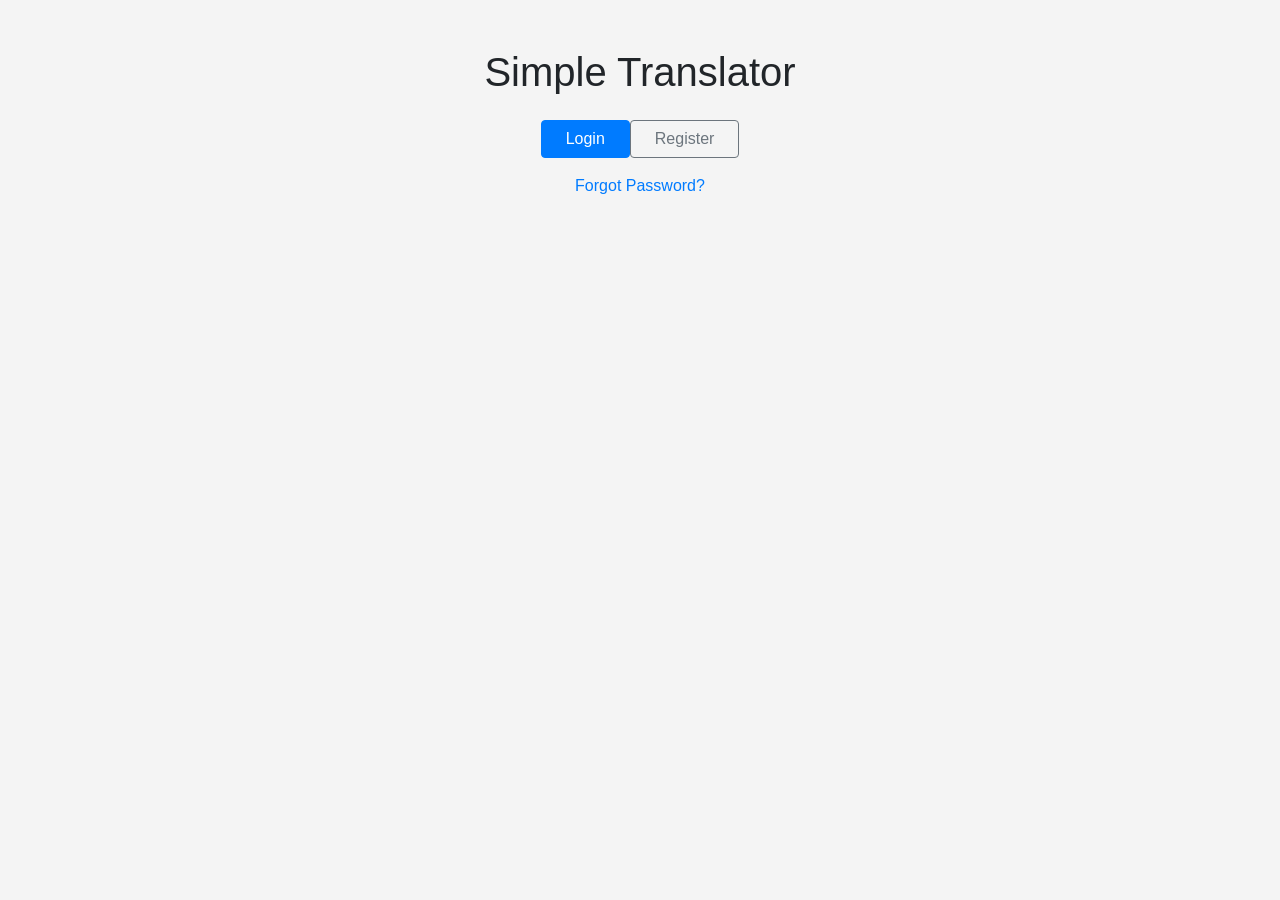
<file: public/index.html>
<!DOCTYPE html>
<html lang="en">

<head>
  <meta charset="UTF-8">
  <meta name="viewport" content="width=device-width, initial-scale=1.0">
  <title>Welcome Page</title>
  <!-- Include Bootstrap CSS -->
  <link href="https://stackpath.bootstrapcdn.com/bootstrap/4.5.2/css/bootstrap.min.css" rel="stylesheet">
  <link rel="stylesheet" href="./css/style.css">
</head>

<body>

  <div class="container mt-5">
    <div class="row">
      <div class="col text-center">
        <h1 class="mb-4">Simple Translator</h1>
        <div class="d-grid gap-2 d-sm-flex justify-content-sm-center">
          <a href="login.html" class="btn btn-primary px-4 me-sm-3">Login</a>
          <a href="register.html" class="btn btn-outline-secondary px-4">Register</a>
        </div>
        <div class="mt-3">
          <a href="forgotPassword.html" class="link-secondary">Forgot Password?</a>
        </div>
      </div>
    </div>
  </div>

  <!-- jQuery first, then Popper.js, then Bootstrap JS -->
  <script src="https://code.jquery.com/jquery-3.5.1.slim.min.js"></script>
  <script src="https://cdn.jsdelivr.net/npm/popper.js@1.9.11/dist/umd/popper.min.js"></script>
  <script src="https://stackpath.bootstrapcdn.com/bootstrap/4.5.2/js/bootstrap.min.js"></script>

</body>

</html>
</file>
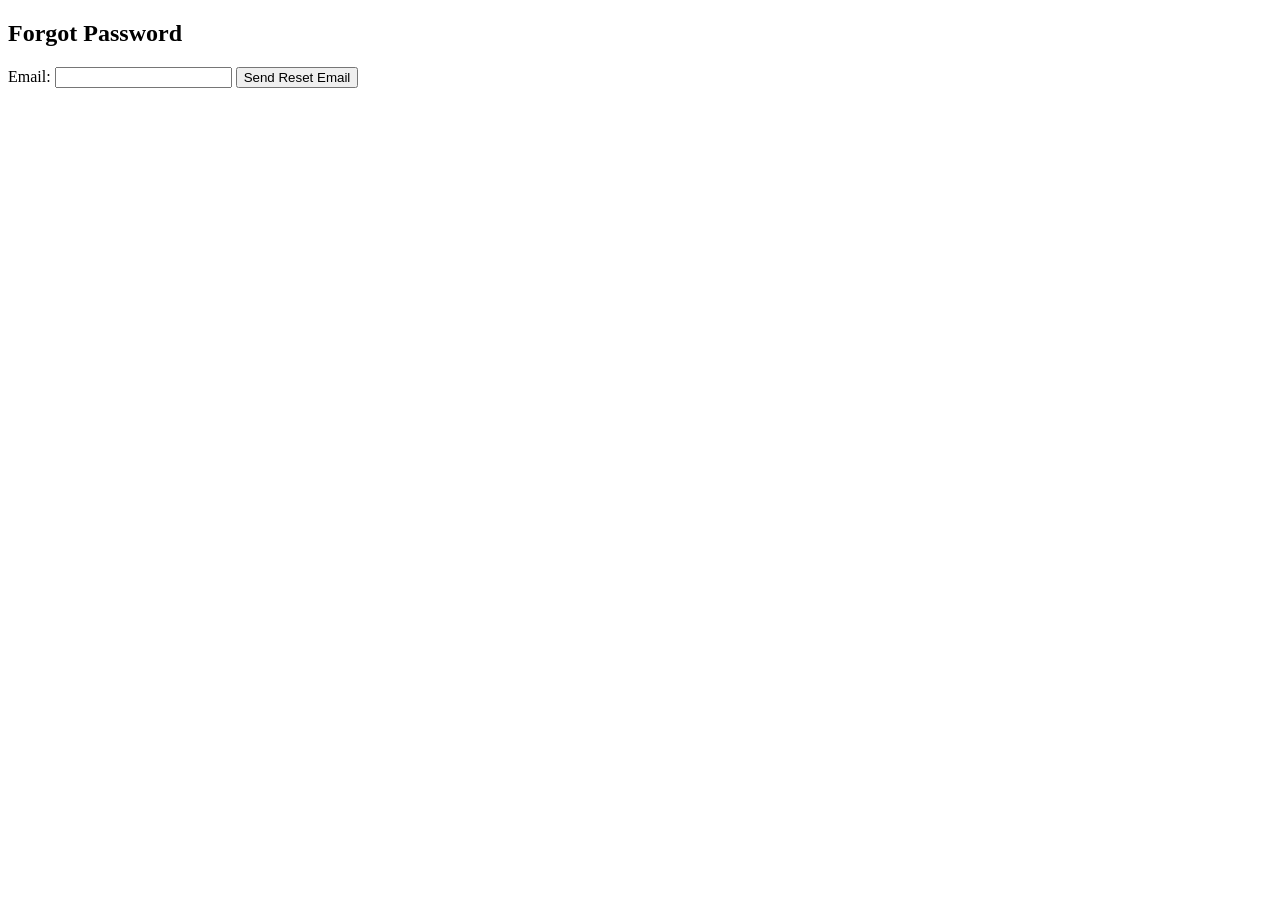
<file: public/forgotPassword.html>
<!DOCTYPE html>
<html lang="en">
<head>
  <meta charset="UTF-8">
  <title>Forgot Password</title>
</head>
<body>
<h2>Forgot Password</h2>
<form action="http://localhost:3000/forgot-password" method="post">
  <label for="email">Email:</label>
  <input type="email" id="email" name="email" required>
  <button type="submit">Send Reset Email</button>
</form>
</body>
</html>
</file>
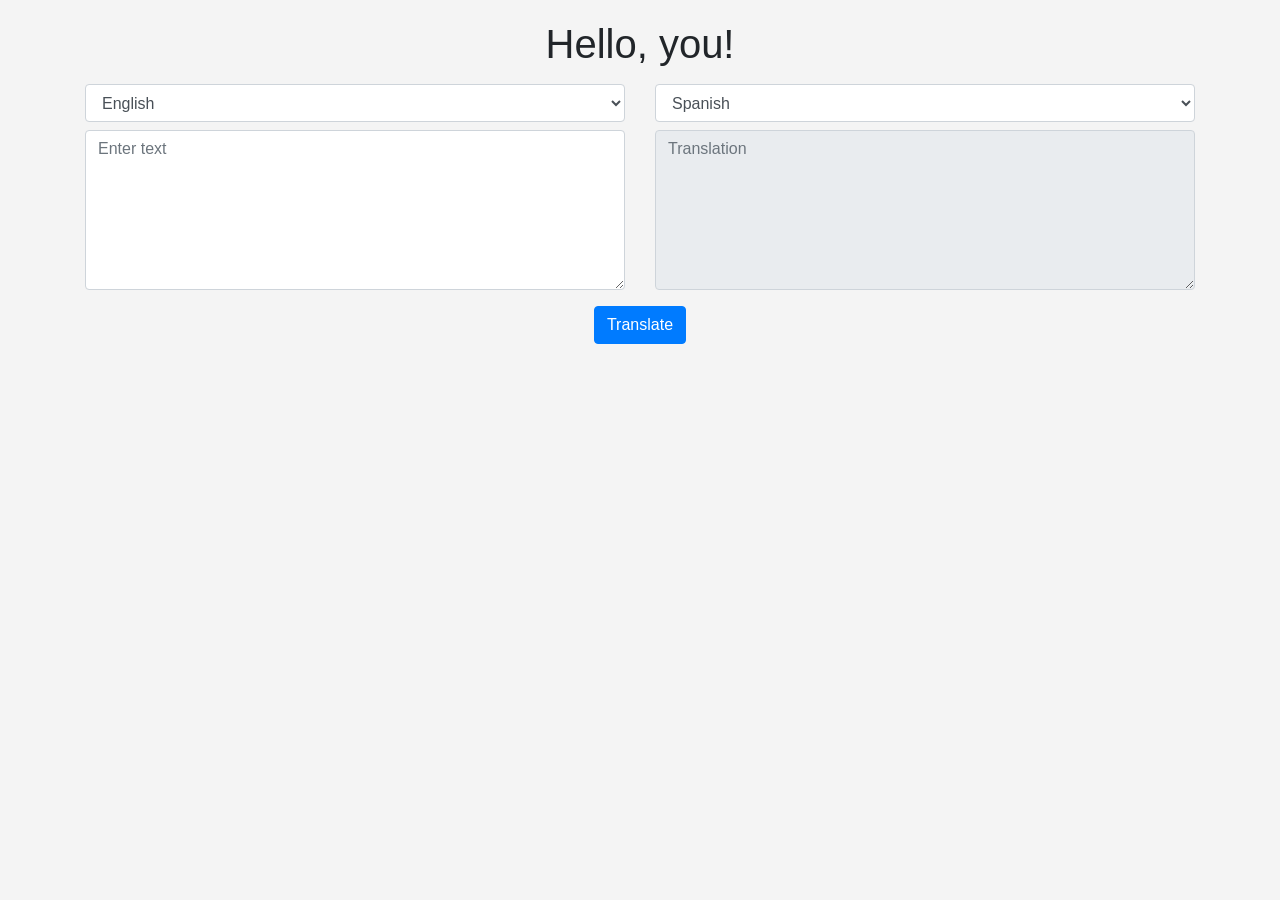
<file: public/home.html>
<!DOCTYPE html>
<html lang="en">

<head>
  <meta charset="UTF-8">
  <meta name="viewport" content="width=device-width, initial-scale=1.0">
  <title>Simple Translator</title>
  <link href="https://stackpath.bootstrapcdn.com/bootstrap/4.5.2/css/bootstrap.min.css" rel="stylesheet">
  <link rel="stylesheet" href="./css/style.css">
</head>

<body>
  <h1 id="greeting">Hello, you!</h1>
  <div class="container translator-container">
    <div class="row">
      <div class="col-md-6">
        <select class="form-control language-select" id="sourceLanguage">
          <option value="en">English</option>
          <option value="es">Spanish</option>
        </select>
        <div class="text-area-container">
          <textarea class="form-control text-area" id="sourceText" placeholder="Enter text"></textarea>
        </div>
      </div>
      <div class="col-md-6">
        <select class="form-control language-select" id="targetLanguage">
          <option value="spa_Latn">Spanish</option>
          <option value="eng_Latn">English</option>
        </select>
        <div class="text-area-container">
          <textarea class="form-control text-area" id="translatedText" placeholder="Translation" readonly></textarea>
        </div>
      </div>
    </div>
    <div class="row">
      <div class="col-md-12 text-center">
        <button class="btn btn-primary" id="translateButton">Translate</button>
      </div>
    </div>
  </div>

  <script src="https://code.jquery.com/jquery-3.5.1.min.js"></script>
  <script src="https://stackpath.bootstrapcdn.com/bootstrap/4.5.2/js/bootstrap.min.js"></script>
  <script src="js/translator.js"></script>

</body>

</html>
</file>
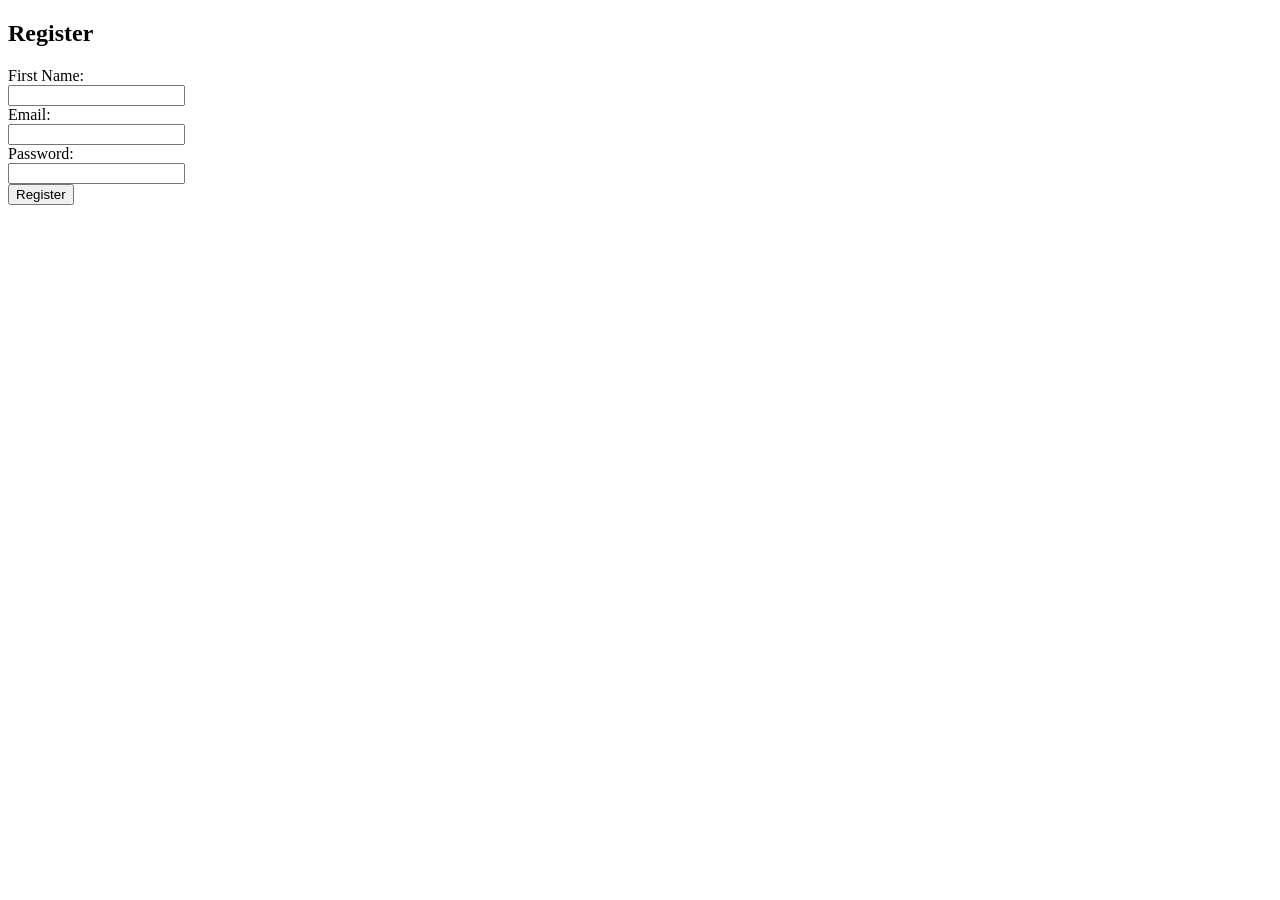
<file: public/register.html>
<!DOCTYPE html>
<html lang="en">
<head>
  <meta charset="UTF-8">
  <title>Register</title>
</head>
<body>
<h2>Register</h2>
<form action="/auth/register" method="post">
  <label for="firstName">First Name:</label><br>
  <input type="text" id="firstName" name="firstName" required><br>
  <label for="email">Email:</label><br>
  <input type="email" id="email" name="email" required><br>
  <label for="password">Password:</label><br>
  <input type="password" id="password" name="password" required><br>
  <input type="submit" value="Register">
</form>
</body>
</html>
</file>
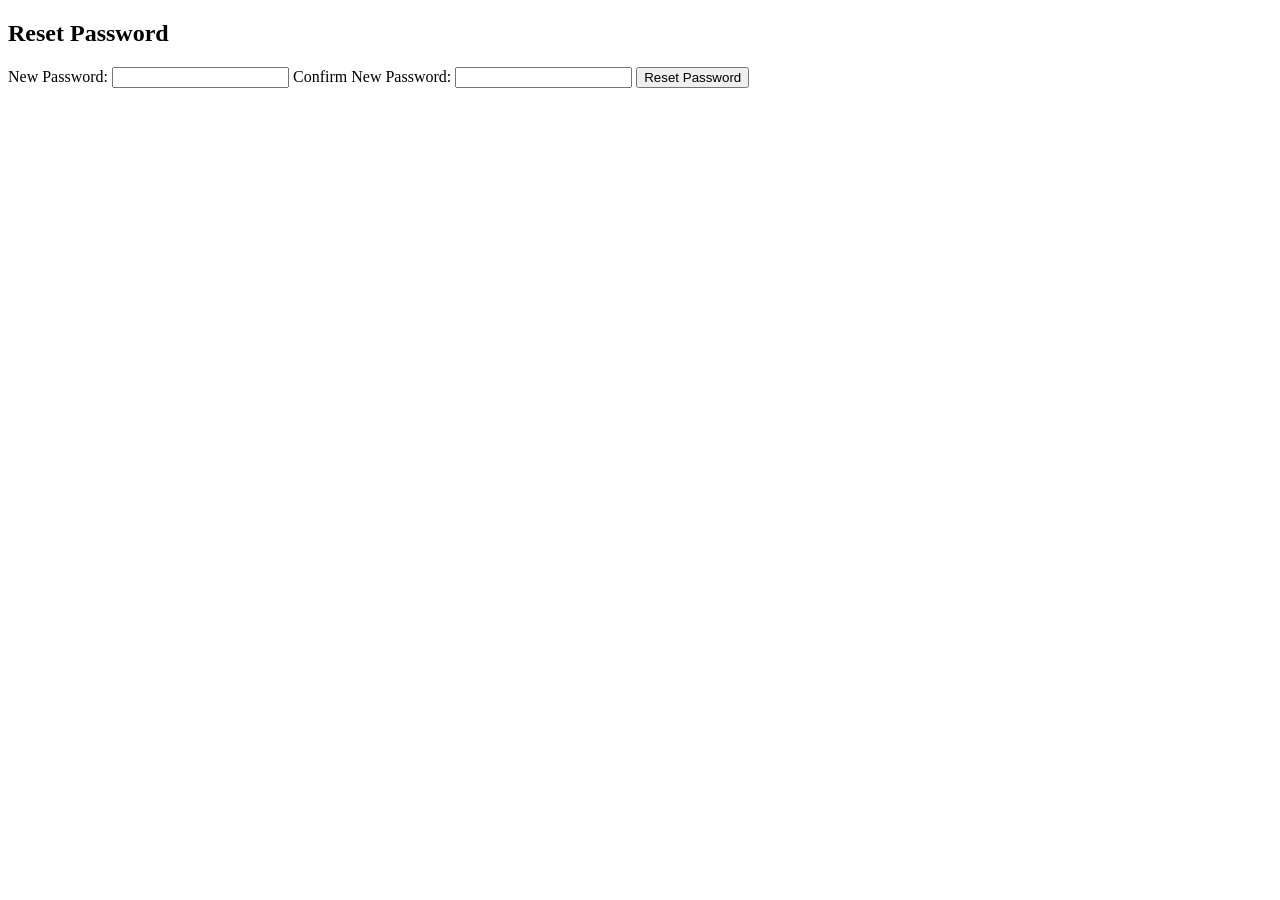
<file: public/resetPassword.html>
<!DOCTYPE html>
<html lang="en">
<head>
  <meta charset="UTF-8">
  <title>Reset Password</title>
</head>
<body>
<h2>Reset Password</h2>
<form action="/auth/reset-password/" method="post">
  <input type="hidden" name="token" value="TOKEN_FROM_EMAIL"/>
  <label for="password">New Password:</label>
  <input type="password" id="password" name="password" required>
  <label for="confirmPassword">Confirm New Password:</label>
  <input type="password" id="confirmPassword" name="confirmPassword" required>
  <button type="submit">Reset Password</button>
</form>
</body>
</html>
</file>
<file: public/css/style.css>
body {
  font-family: Arial, sans-serif;
  margin: 20px;
  padding: 0;
  background-color: #f4f4f4;
  text-align: center;
}

a:hover {
  background-color: #0056b3;
}

.translator-container {
  margin: 1em auto;
}

.text-area-container {
  margin-bottom: 1em;
}

.text-area {
  height: 10em !important;
}

.language-select {
  width: 100%;
  margin-bottom: 0.5em;
}
</file>
